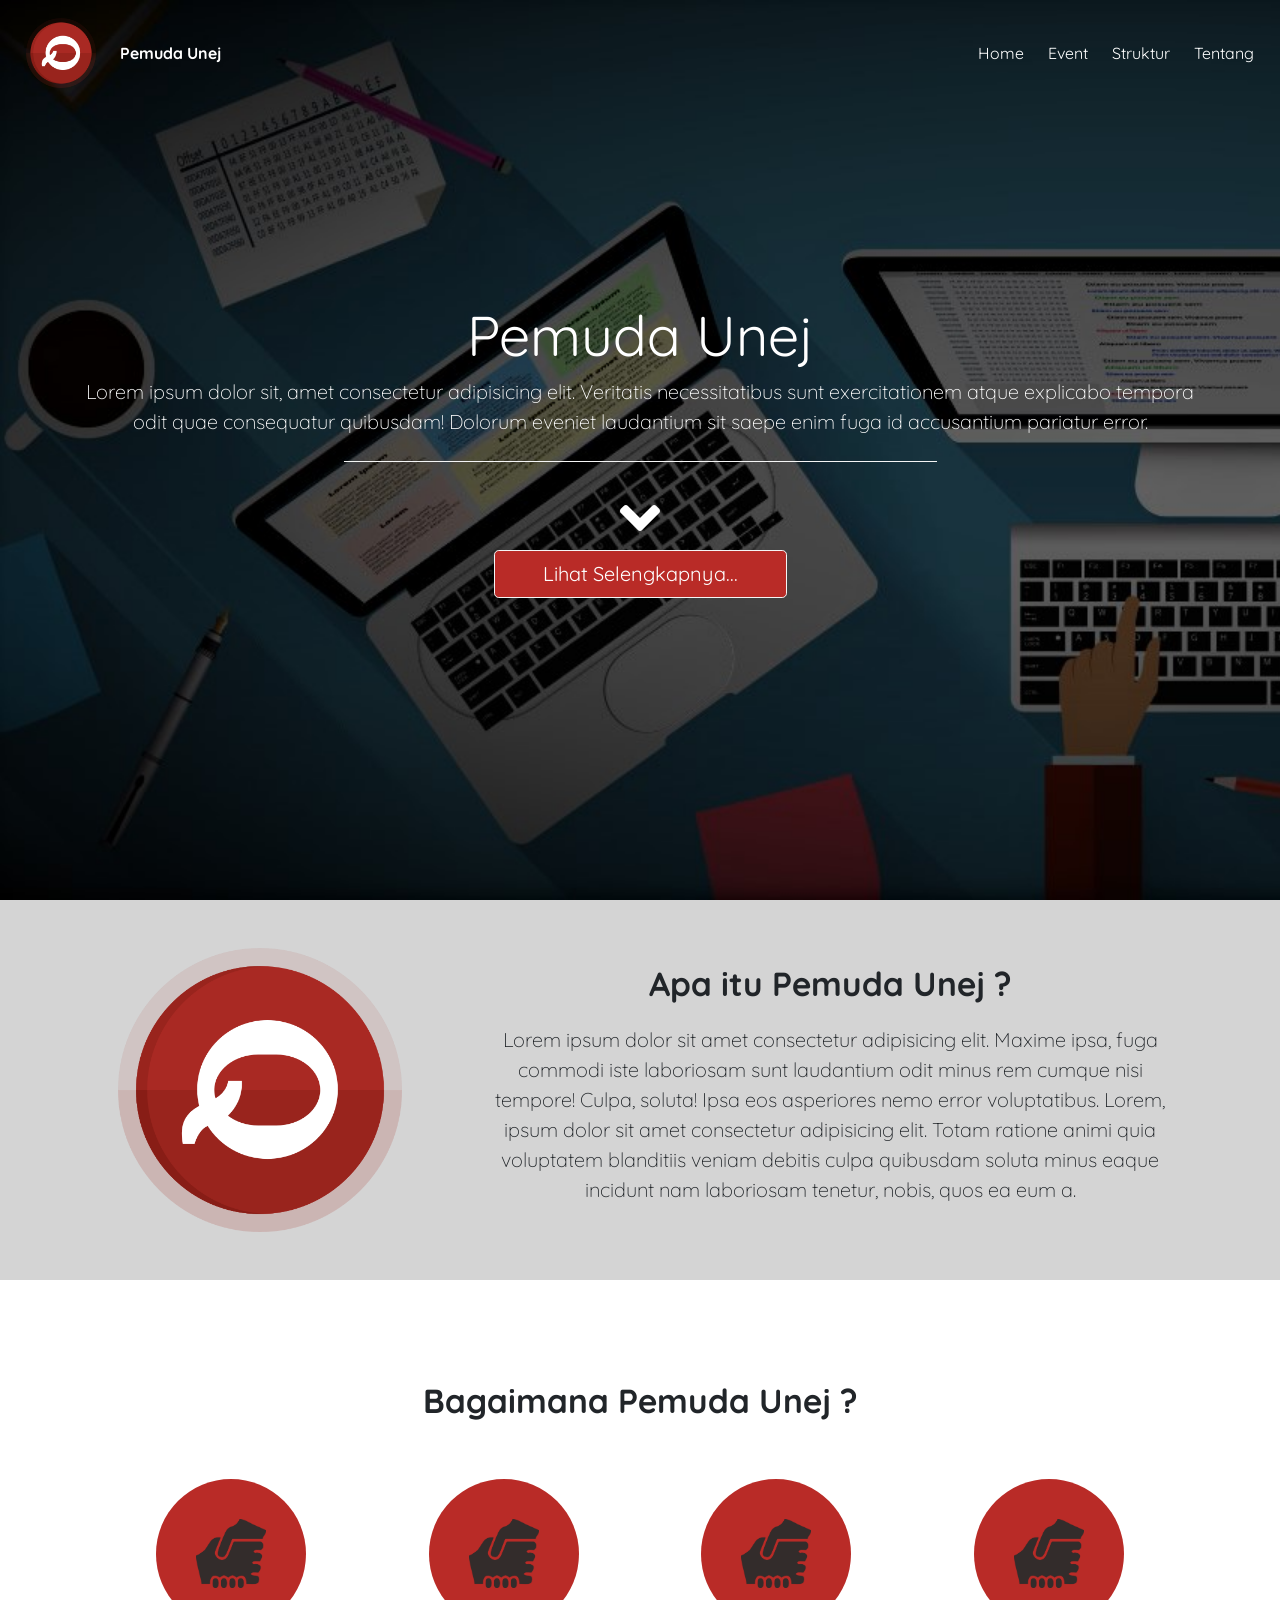
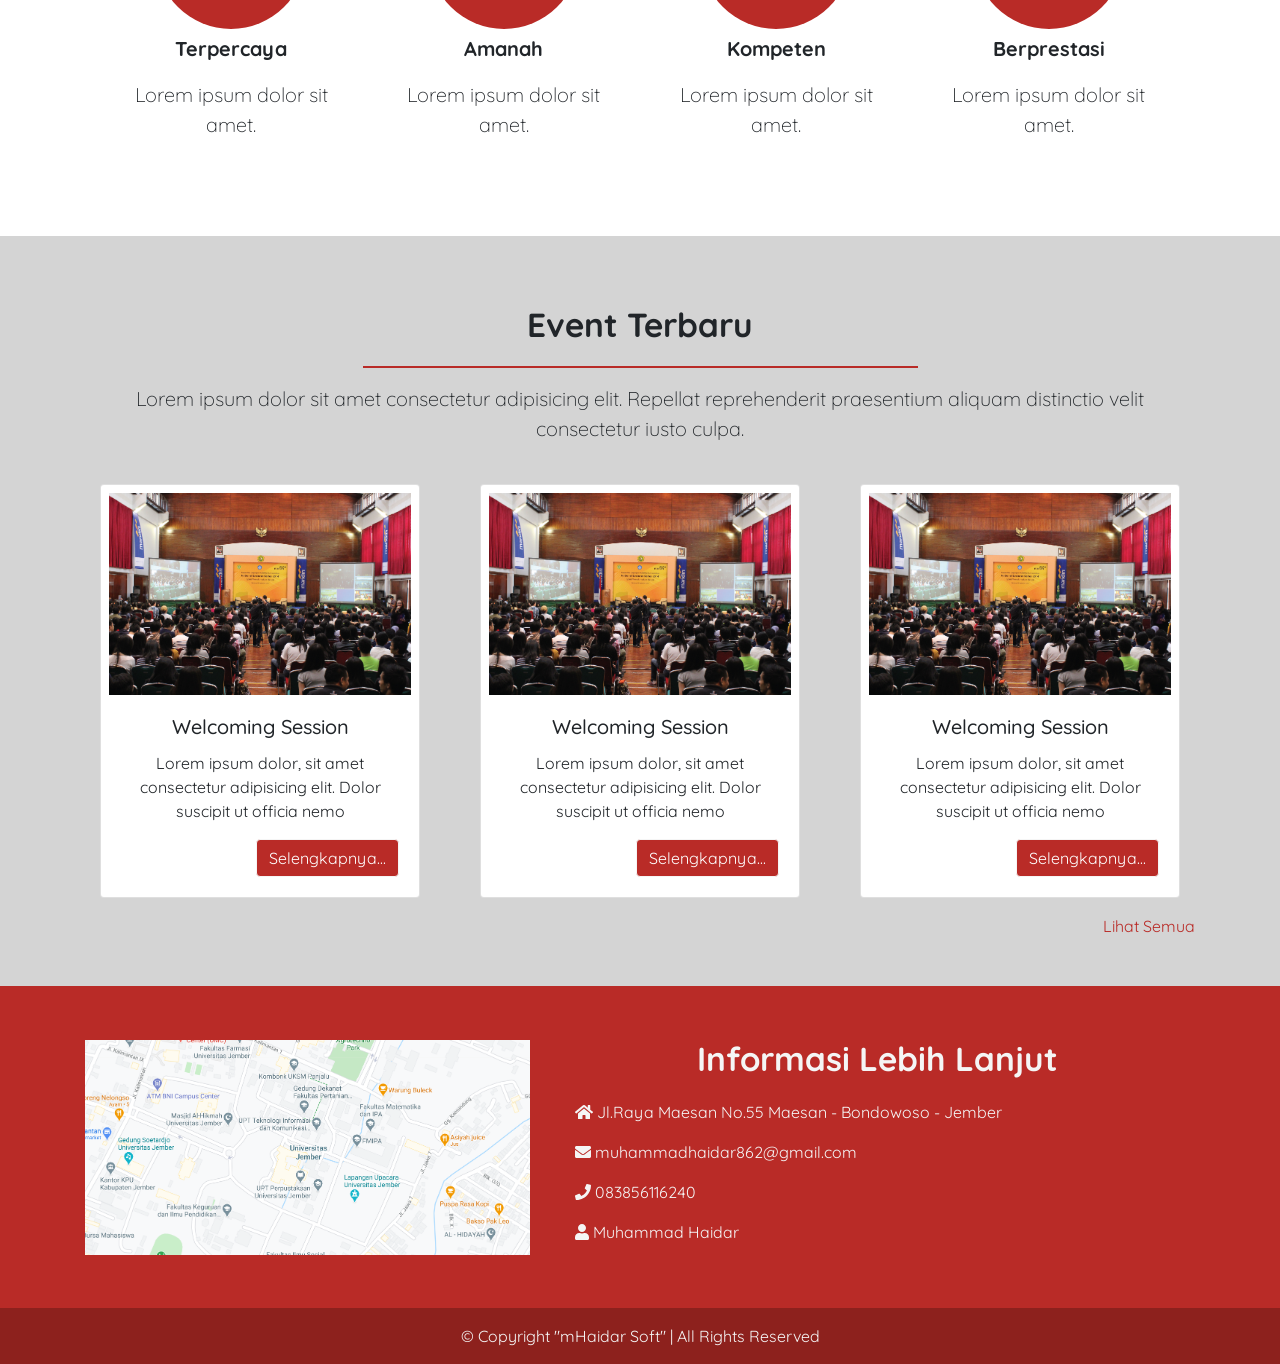
<file: index.html>
<!DOCTYPE html>
<html lang="en">
<head>
    <meta charset="UTF-8">
    <meta name="viewport" content="width=device-width, initial-scale=1.0">
    <title>Pemuda Unej</title>
    <link rel="stylesheet" href="https://stackpath.bootstrapcdn.com/bootstrap/4.5.2/css/bootstrap.min.css">

    <link rel="stylesheet" type="text/css" href="asset/css/style.css">
    <!-- <link rel="stylesheet" href="vendor/bootstrap/css/bootstrap.min.css"> -->

    <link rel="stylesheet" type="text/css" href="vendor/font-awesome/css/all.css">
    <link rel="stylesheet" type="text/css" href="vendor/owl-carousel/assets/owl.carousel.min.css">
    <link rel="stylesheet" type="text/css" href="vendor/owl-carousel/assets/owl.theme.default.min.css">


    <link rel="shortcut icon" href="asset/img/logo.png" type="image/x-icon">
</head>
<body>
    <nav class="navbar navbar-light nv">
		<div class="left-nav">
			<a href="index.html"><li><img src="asset/img/logo.png" class="logo-nav"></li></a>
			<a href="index.html"><li><strong>Pemuda Unej</strong></li></a>
		</div>
		
		<div class="right-nav">
			<a href="index.html"><li>Home</li></a>
			<a href="event.html"><li>Event</li></a>
			<a href="struktur.html"><li>Struktur</li></a>
			<a href="tentang.html"><li>Tentang</li></a>
		</div>

		<div class="responsive-nav">
			<a><li class="nav-open" style="cursor: pointer;">&#9776;</li></a>
		</div>
	</nav>

    <section class="jSec-jumbotron">
        <div class="jumbotron row align-items-center justify-content-center text-center vh-100 m-0 hJumbo-custom">
            <div class="col-md-12">
                <h1 class="display-4"><strong>Pemuda Unej</strong></h1>
                <p class="lead container hLead-custom">Lorem ipsum dolor sit, amet consectetur adipisicing elit. Veritatis necessitatibus sunt exercitationem atque explicabo tempora odit quae consequatur quibusdam! Dolorum eveniet laudantium sit saepe enim fuga id accusantium pariatur error.</p>
                <hr class="my-4 w-50 h-hrCustomColorFirst">
                <div class="w-10">
                    <div class="h-bounce"><i class="fa fa-angle-down fa-4x"></i></div>
                </div>
                <div class="btn hBtn-custom btn-lg px-5" id="go-down" role="button">Lihat Selengkapnya...</div>
            </div>
        </div>
    </section>

    <section class="hSec-third" id="target-down">
        <div class="container">
            <div class="row align-items-center justify-content-center text-center">
                <div class="col-md-4 p-5 hCol-resp">
                    <img src="asset/img/logo.png" alt="Logo Pemuda Unej" class="hImg-custom">
                </div>
                <div class="col-md-8 hCol-resp">
                    <div class="col-md-12">
                        <p class="hTitle-custom">Apa itu Pemuda Unej ?</p>
                    </div>
                    <div class="col-md-12">
                        <p class="lead hLead-custom">
                            Lorem ipsum dolor sit amet consectetur adipisicing elit. Maxime ipsa, fuga commodi iste laboriosam sunt laudantium odit minus rem cumque nisi tempore! Culpa, soluta! Ipsa eos asperiores nemo error voluptatibus.
                            Lorem, ipsum dolor sit amet consectetur adipisicing elit. Totam ratione animi quia voluptatem blanditiis veniam debitis culpa quibusdam soluta minus eaque incidunt nam laboriosam tenetur, nobis, quos ea eum a.
                        </p>
                    </div>
                </div>
            </div>
        </div>
    </section>

    <section class="hSec-fourth p-5">
        <div class="container">
            <div class="row align-items-center justify-content-center text-center">
                <div class="col-md-12 hCol-resp">
                    <div class="col-md-12">
                        <p class="hTitle-custom my-5">Bagaimana Pemuda Unej ?</p>
                    </div>
                    <div class="col-md-12">
                        <div class="owl-carousel owl-theme my-5">
                            <div class="row align-items-center justify-content-center item">
                                <div class="hImg-container-custom mx-5">
                                    <img src="asset/img/icon/terpercaya.png" alt="icon" class="hImg-custom">
                                </div>
                                <p class="hTitle-content-custom mx-5">Terpercaya</p>
                                <span class="lead mx-4">
                                    Lorem ipsum dolor sit amet.
                                </span>
                            </div>
                            <div class="row align-items-center justify-content-center item">
                                <div class="hImg-container-custom mx-5">
                                    <img src="asset/img/icon/terpercaya.png" alt="icon" class="hImg-custom">
                                </div>
                                <p class="hTitle-content-custom mx-5">Amanah</p>
                                <span class="lead mx-4">
                                    Lorem ipsum dolor sit amet.
                                </span>
                            </div>
                            <div class="row align-items-center justify-content-center item">
                                <div class="hImg-container-custom mx-5">
                                    <img src="asset/img/icon/terpercaya.png" alt="icon" class="hImg-custom">
                                </div>
                                <p class="hTitle-content-custom mx-5">Kompeten</p>
                                <span class="lead mx-4">
                                    Lorem ipsum dolor sit amet.
                                </span>
                            </div>
                            <div class="row align-items-center justify-content-center item">
                                <div class="hImg-container-custom mx-5">
                                    <img src="asset/img/icon/terpercaya.png" alt="icon" class="hImg-custom">
                                </div>
                                <p class="hTitle-content-custom mx-5">Berprestasi</p>
                                <span class="lead mx-4">
                                    Lorem ipsum dolor sit amet.
                                </span>
                            </div>
                        </div>
                    </div>
                </div>
            </div>
        </div>
    </section>

    <section class="hSec-third py-5">
        <div class="container">
            <div class="row align-items-center justify-content-center">
                <div class="col-md-12 text-center my-3">
                    <p class="hTitle-custom">Event Terbaru</p>
                    <hr class="h-hrCustomColorSecond w-50">
                    <p class="lead">Lorem ipsum dolor sit amet consectetur adipisicing elit. Repellat reprehenderit praesentium aliquam distinctio velit consectetur iusto culpa.</p>
                </div>
                <div class="col-md-4 p-2">
                    <div class="card m-auto" style="width: 20rem;">
                        <img src="asset/img/seminar.jpg" class="card-img-top pt-2 px-2" alt="...">
                        <div class="card-body">
                          <h5 class="card-title text-center">Welcoming Session</h5>
                          <p class="card-text text-center">Lorem ipsum dolor, sit amet consectetur adipisicing elit. Dolor suscipit ut officia nemo</p>
                          <a href="#" class="btn hBtn-custom float-right">Selengkapnya...</a>
                        </div>
                    </div>
                </div>
                <div class="col-md-4 p-2">
                    <div class="card m-auto" style="width: 20rem;">
                        <img src="asset/img/seminar.jpg" class="card-img-top pt-2 px-2" alt="...">
                        <div class="card-body">
                          <h5 class="card-title text-center">Welcoming Session</h5>
                          <p class="card-text text-center">Lorem ipsum dolor, sit amet consectetur adipisicing elit. Dolor suscipit ut officia nemo</p>
                          <a href="#" class="btn hBtn-custom float-right">Selengkapnya...</a>
                        </div>
                    </div>
                </div>
                <div class="col-md-4 p-2">
                    <div class="card m-auto" style="width: 20rem;">
                        <img src="asset/img/seminar.jpg" class="card-img-top pt-2 px-2" alt="...">
                        <div class="card-body">
                          <h5 class="card-title text-center">Welcoming Session</h5>
                          <p class="card-text text-center">Lorem ipsum dolor, sit amet consectetur adipisicing elit. Dolor suscipit ut officia nemo</p>
                          <a href="#" class="btn hBtn-custom float-right">Selengkapnya...</a>
                        </div>
                    </div>
                </div>
                <div class="col-md-12 text-right mt-2">
                    <a href="#" class="hText-custom-first">Lihat Semua</a>
                </div>
            </div>
        </div>
    </section>

    <section class="hSec-first py-5">
        <div class="container">
            <div class="row align-items-center justify-content-center">
                <div class="col-md-5">
                    <img src="asset/img/maps.png" alt="maps" class="w-100">
                </div>
                <div class="col-md-7" style="color: whitesmoke;">
                    <div class="col-md-12 text-center">
                        <p class="hTitle-custom">Informasi Lebih Lanjut</p>
                    </div>
                    <div class="col-md-12">
                        <p class="m-0 p-0 mb-3"><i class="fa fa-home"></i>&nbsp;Jl.Raya Maesan No.55 Maesan - Bondowoso - Jember</p>
                        <p class="m-0 p-0 mb-3"><i class="fa fa-envelope"></i>&nbsp;muhammadhaidar862@gmail.com</p>
                        <p class="m-0 p-0 mb-3"><i class="fa fa-phone"></i>&nbsp;083856116240</p>
                        <p class="m-0 p-0 mb-3"><i class="fa fa-user"></i>&nbsp;Muhammad Haidar</p>
                    </div>
                </div>
            </div>
        </div>
    </section>

    <section class="hSec-second">
        <div class="container">
            <div class="row text-center">
                <div class="col-md-12 py-3" style="color: whitesmoke;">
                    <span>&copy; Copyright "mHaidar Soft" | All Rights Reserved</span>
                </div>
            </div>
        </div>
    </section>

    <script src="vendor/js/jquery-3.3.1.min.js"></script>
    
    <script src="https://cdn.jsdelivr.net/npm/popper.js@1.16.1/dist/umd/popper.min.js"></script>
    <script src="https://stackpath.bootstrapcdn.com/bootstrap/4.5.2/js/bootstrap.min.js"></script>
    
    <script src="vendor/owl-carousel/owl.carousel.min.js"></script>
    <script type="text/javascript" src="vendor/font-awesome/js/all.js"></script>
    <script type="text/javascript" src="asset/js/style.js"></script>
    <!-- <script type="text/javascript" src="vendor/bootstrap/js/bootstrap.min.js"></script> -->
</body>
</html>
</file>
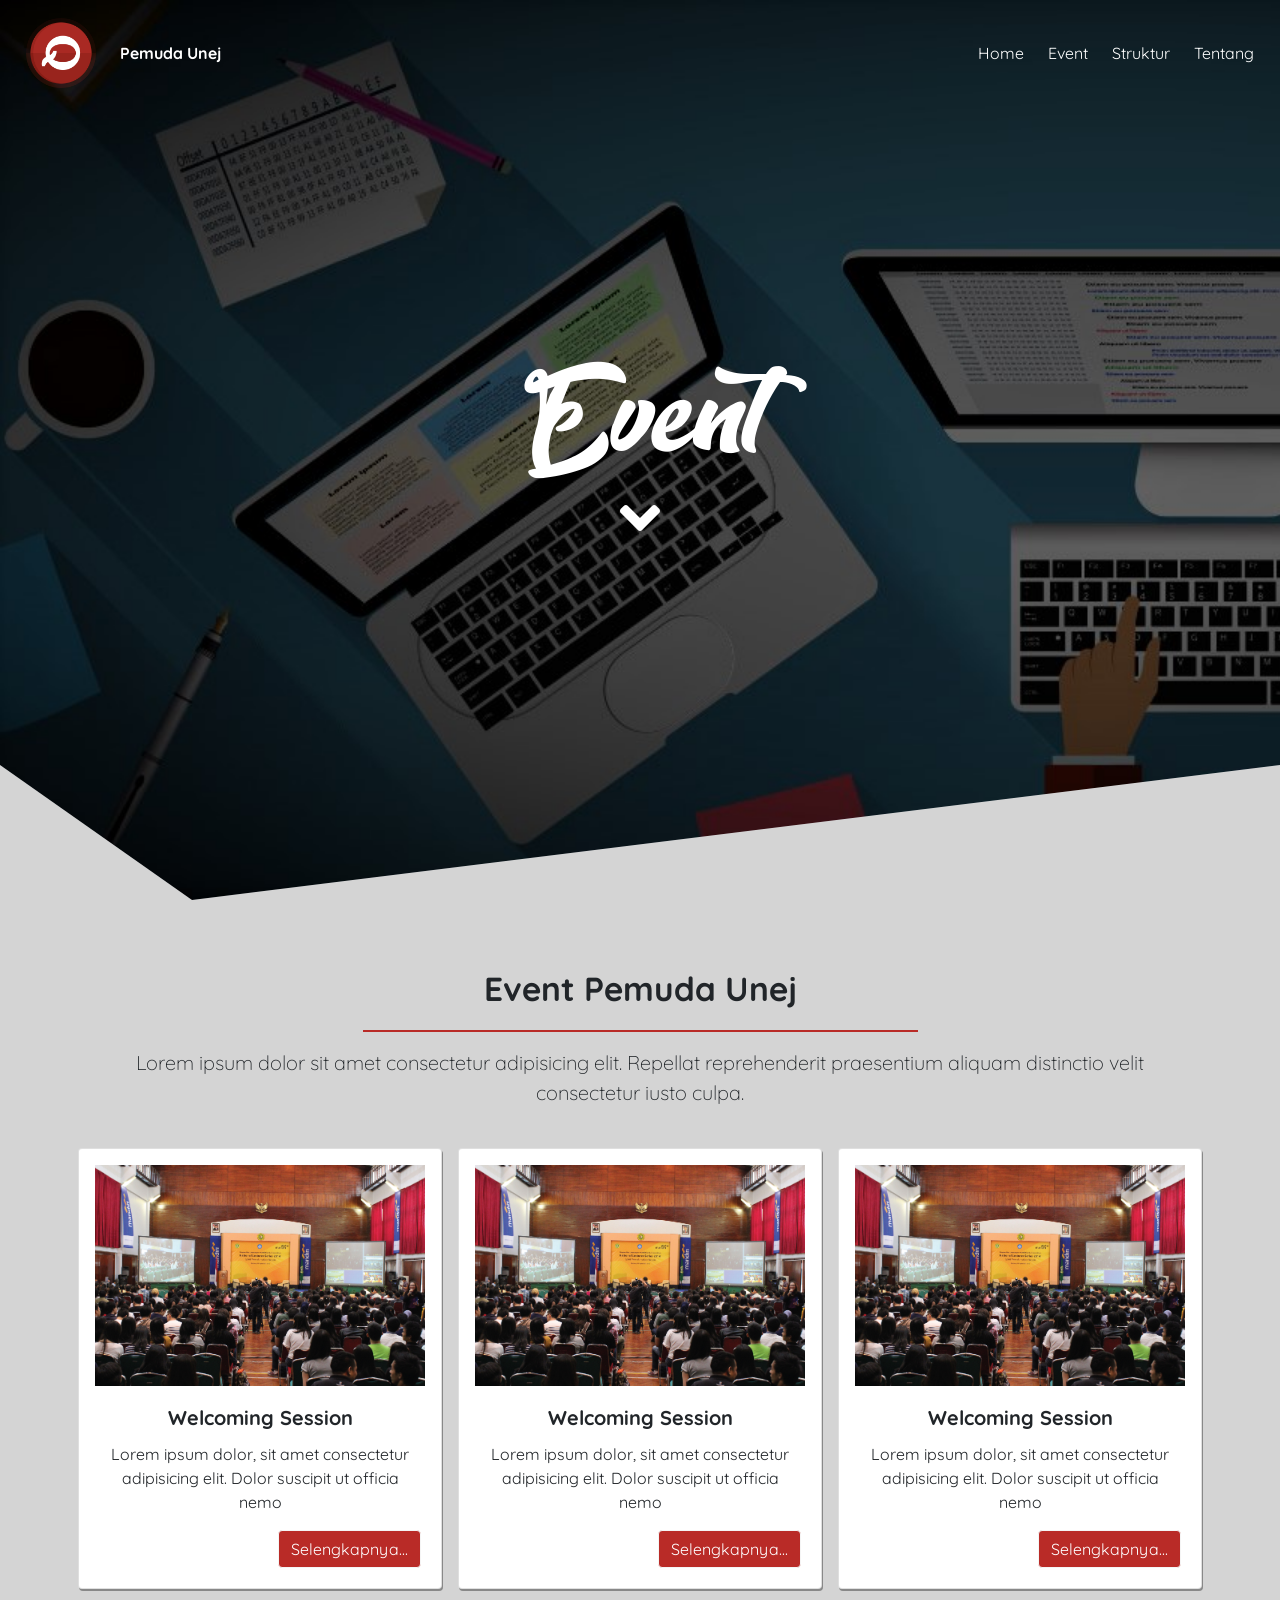
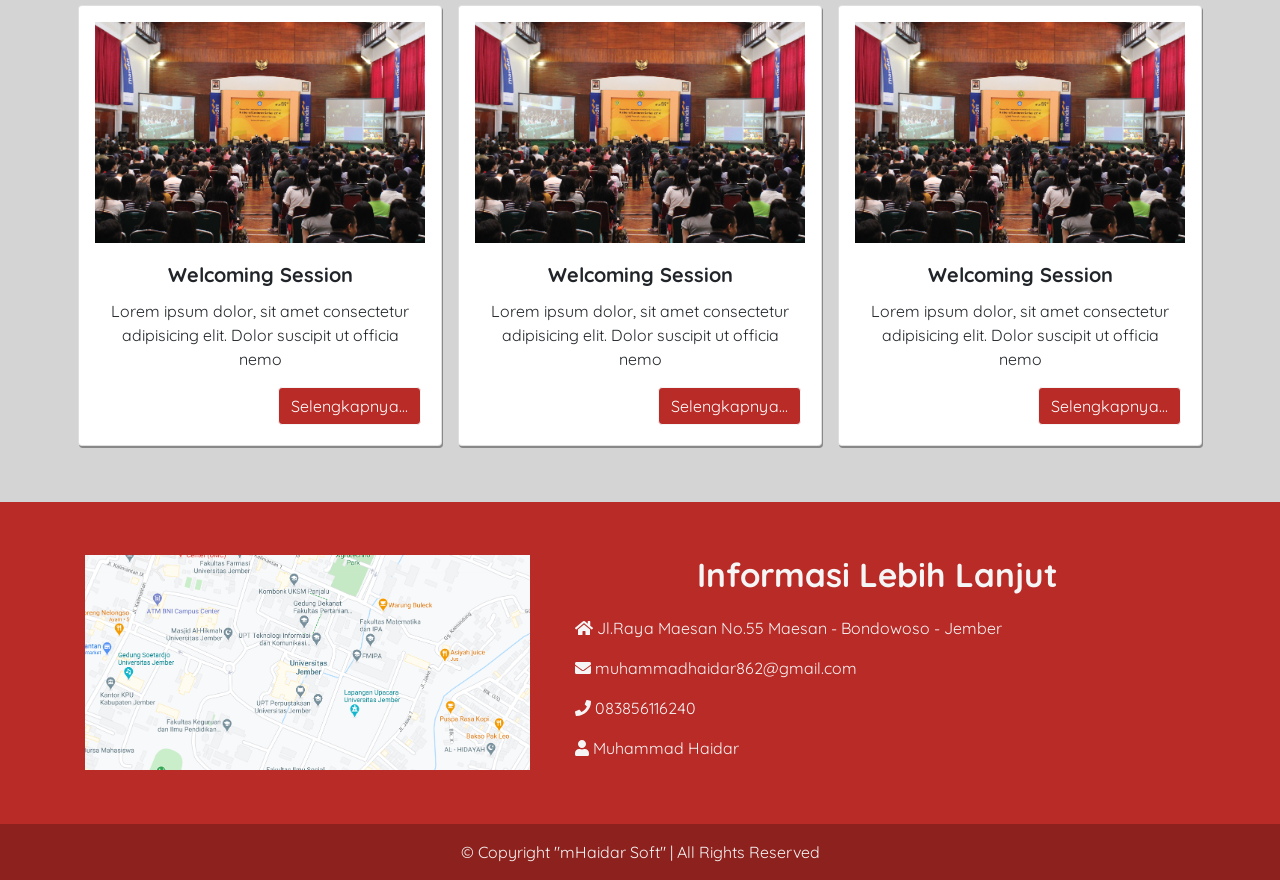
<file: event.html>
<!DOCTYPE html>
<html lang="en">
<head>
    <meta charset="UTF-8">
    <meta name="viewport" content="width=device-width, initial-scale=1.0">
    <title>Pemuda Unej | Event</title>
    <link rel="stylesheet" href="https://stackpath.bootstrapcdn.com/bootstrap/4.5.2/css/bootstrap.min.css">

    <link rel="stylesheet" type="text/css" href="asset/css/style.css">
    <link rel="stylesheet" type="text/css" href="vendor/font-awesome/css/all.css">
    <link rel="stylesheet" type="text/css" href="vendor/owl-carousel/assets/owl.carousel.min.css">
    <link rel="stylesheet" type="text/css" href="vendor/owl-carousel/assets/owl.theme.default.min.css">


    <link rel="shortcut icon" href="asset/img/logo.png" type="image/x-icon">
</head>
<body>
    <nav class="navbar navbar-light nv">
		<div class="left-nav">
			<a href="index.html"><li><img src="asset/img/logo.png" class="logo-nav"></li></a>
			<a href="index.html"><li><strong>Pemuda Unej</strong></li></a>
		</div>
		
		<div class="right-nav">
			<a href="index.html"><li>Home</li></a>
			<a href="event.html"><li>Event</li></a>
			<a href="struktur.html"><li>Struktur</li></a>
			<a href="tentang.html"><li>Tentang</li></a>
		</div>

		<div class="responsive-nav">
			<a><li class="nav-open" style="cursor: pointer;">&#9776;</li></a>
		</div>
	</nav>

    <section class="jSec-jumbotron hCustom-clip-first">
        <div class="jumbotron row align-items-center justify-content-center text-center vh-100 m-0 hJumbo-custom">
            <div class="col-md-12">
                <h1 class="display-4 custom-dope"><strong>Event</strong></h1>
                <div class="w-10">
                    <div class="h-bounce"><i class="fa fa-angle-down fa-4x"></i></div>
                </div>
            </div>
        </div>
    </section>

    <section class="hSec-third py-5">
        <div class="container">
            <div class="row align-items-center justify-content-center">
                <div class="col-md-12 text-center my-3">
                    <p class="hTitle-custom">Event Pemuda Unej</p>
                    <hr class="h-hrCustomColorSecond w-50">
                    <p class="lead">Lorem ipsum dolor sit amet consectetur adipisicing elit. Repellat reprehenderit praesentium aliquam distinctio velit consectetur iusto culpa.</p>
                </div>
                <div class="col-md-4 p-2 hCustom-card">
                    <div class="card m-auto hCustom-shadow">
                        <img src="asset/img/seminar.jpg" class="card-img-top pt-3 px-3" alt="...">
                        <div class="card-body">
                          <h5 class="card-title text-center"><strong>Welcoming Session</strong></h5>
                          <p class="card-text text-center">Lorem ipsum dolor, sit amet consectetur adipisicing elit. Dolor suscipit ut officia nemo</p>
                          <a href="#" class="btn hBtn-custom float-right">Selengkapnya...</a>
                        </div>
                    </div>
                </div>
                <div class="col-md-4 p-2 hCustom-card">
                    <div class="card m-auto hCustom-shadow">
                        <img src="asset/img/seminar.jpg" class="card-img-top pt-3 px-3" alt="...">
                        <div class="card-body">
                          <h5 class="card-title text-center"><strong>Welcoming Session</strong></h5>
                          <p class="card-text text-center">Lorem ipsum dolor, sit amet consectetur adipisicing elit. Dolor suscipit ut officia nemo</p>
                          <a href="#" class="btn hBtn-custom float-right">Selengkapnya...</a>
                        </div>
                    </div>
                </div>
                <div class="col-md-4 p-2 hCustom-card">
                    <div class="card m-auto hCustom-shadow">
                        <img src="asset/img/seminar.jpg" class="card-img-top pt-3 px-3" alt="...">
                        <div class="card-body">
                          <h5 class="card-title text-center"><strong>Welcoming Session</strong></h5>
                          <p class="card-text text-center">Lorem ipsum dolor, sit amet consectetur adipisicing elit. Dolor suscipit ut officia nemo</p>
                          <a href="#" class="btn hBtn-custom float-right">Selengkapnya...</a>
                        </div>
                    </div>
                </div>
                <div class="col-md-4 p-2 hCustom-card">
                    <div class="card m-auto hCustom-shadow">
                        <img src="asset/img/seminar.jpg" class="card-img-top pt-3 px-3" alt="...">
                        <div class="card-body">
                          <h5 class="card-title text-center"><strong>Welcoming Session</strong></h5>
                          <p class="card-text text-center">Lorem ipsum dolor, sit amet consectetur adipisicing elit. Dolor suscipit ut officia nemo</p>
                          <a href="#" class="btn hBtn-custom float-right">Selengkapnya...</a>
                        </div>
                    </div>
                </div>
                <div class="col-md-4 p-2 hCustom-card">
                    <div class="card m-auto hCustom-shadow">
                        <img src="asset/img/seminar.jpg" class="card-img-top pt-3 px-3" alt="...">
                        <div class="card-body">
                          <h5 class="card-title text-center"><strong>Welcoming Session</strong></h5>
                          <p class="card-text text-center">Lorem ipsum dolor, sit amet consectetur adipisicing elit. Dolor suscipit ut officia nemo</p>
                          <a href="#" class="btn hBtn-custom float-right">Selengkapnya...</a>
                        </div>
                    </div>
                </div>
                <div class="col-md-4 p-2 hCustom-card">
                    <div class="card m-auto hCustom-shadow">
                        <img src="asset/img/seminar.jpg" class="card-img-top pt-3 px-3" alt="...">
                        <div class="card-body">
                          <h5 class="card-title text-center"><strong>Welcoming Session</strong></h5>
                          <p class="card-text text-center">Lorem ipsum dolor, sit amet consectetur adipisicing elit. Dolor suscipit ut officia nemo</p>
                          <a href="#" class="btn hBtn-custom float-right">Selengkapnya...</a>
                        </div>
                    </div>
                </div>
            </div>
        </div>
    </section>

    <section class="hSec-first py-5">
        <div class="container">
            <div class="row align-items-center justify-content-center">
                <div class="col-md-5">
                    <img src="asset/img/maps.png" alt="maps" class="w-100">
                </div>
                <div class="col-md-7" style="color: whitesmoke;">
                    <div class="col-md-12 text-center">
                        <p class="hTitle-custom">Informasi Lebih Lanjut</p>
                    </div>
                    <div class="col-md-12">
                        <p class="m-0 p-0 mb-3"><i class="fa fa-home"></i>&nbsp;Jl.Raya Maesan No.55 Maesan - Bondowoso - Jember</p>
                        <p class="m-0 p-0 mb-3"><i class="fa fa-envelope"></i>&nbsp;muhammadhaidar862@gmail.com</p>
                        <p class="m-0 p-0 mb-3"><i class="fa fa-phone"></i>&nbsp;083856116240</p>
                        <p class="m-0 p-0 mb-3"><i class="fa fa-user"></i>&nbsp;Muhammad Haidar</p>
                    </div>
                </div>
            </div>
        </div>
    </section>

    <section class="hSec-second">
        <div class="container">
            <div class="row text-center">
                <div class="col-md-12 py-3" style="color: whitesmoke;">
                    <span>&copy; Copyright "mHaidar Soft" | All Rights Reserved</span>
                </div>
            </div>
        </div>
    </section>

    <script src="vendor/js/jquery-3.3.1.min.js"></script>

    <script src="https://cdn.jsdelivr.net/npm/popper.js@1.16.1/dist/umd/popper.min.js"></script>
    <script src="https://stackpath.bootstrapcdn.com/bootstrap/4.5.2/js/bootstrap.min.js"></script>

    <script src="vendor/owl-carousel/owl.carousel.min.js"></script>
    <script type="text/javascript" src="vendor/font-awesome/js/all.js"></script>
    <script type="text/javascript" src="asset/js/style.js"></script>
</body>
</html>
</file>
<file: asset/css/style.css>
body{
	font-family: 'Quicksand';
    margin: 0;
    padding: 0;
    background-color: #d4d4d4;
}
@font-face {
	font-family: 'Quicksand';
	src: url('../font/Quicksand.ttf');
}
@font-face {
	font-family: 'Dopestyle';
	src: url('../font/Dopestyle.ttf');
}

/* navbar */
.logo-nav {
	width: 70px;
	height: 70px;
}
.navbar {
	position: fixed;
	width: 100%;
	z-index: 5;
}
.navbar li {
	list-style: none;
	padding: 10px;
	overflow: hidden;
	display: inline-block;
	vertical-align: middle;
}
.navbar a li {
	color: white;
	text-decoration: none;
}
.navbar a:hover {
	text-decoration: none;
}
.responsive-nav {
	display: none;
}
.nav-res {
	background-color: #f9f9f9;
	position: fixed;
	width: 100%;
	height: 100vh;
	z-index: 15;
	transition: .5s;
	margin-top: -5000px;
}
.nav-res ul {
	list-style: none;
	overflow: hidden;
}
.nav-res li {
	padding: 20px;
}
.nav-res a li {
	color: #808080;
	text-align: center;
	font-size: 20px;
}
.nav-res a:hover {
	text-decoration: none;
	cursor: pointer;
}
.nav-res a li:hover {
	background: #4d4d4d;
	color: white;
}

.custom-dope{
    font-family: 'Dopestyle';
    font-size: 80pt;
}
.hCustom-shadow{
    box-shadow: 1px 2px #888888;
}
.hCustom-clip-first{
    clip-path: polygon(50% 0%, 100% 0, 100% 85%, 15% 100%, 0 85%, 0 0);
    transition: .5s;
}


/* Jumbotron */
.hJumbo-custom{
    background-image: url("../img/jumbotron.jpg");
    background-size: cover;
    background-repeat: no-repeat;
    background-attachment: fixed;
    border-radius: 0;
    color: white;
}

/* bounce */
@keyframes h-bounce {
    0%, 20%, 50%, 80%, 100% {
        -moz-transform: translateY(0);
        -ms-transform: translateY(0);
        -webkit-transform: translateY(0);
        transform: translateY(0);
    }
    40% {
        -moz-transform: translateY(-30px);
        -ms-transform: translateY(-30px);
        -webkit-transform: translateY(-30px);
        transform: translateY(-30px);
    }
    60% {
        -moz-transform: translateY(-15px);
        -ms-transform: translateY(-15px);
        -webkit-transform: translateY(-15px);
        transform: translateY(-15px);
    }
}
.h-bounce {
-moz-animation: h-bounce 2s infinite;
-webkit-animation: h-bounce 2s infinite;
animation: h-bounce 2s infinite;
}

/* section */
.hSec-first{
    background-color: #b92b27;
}
.hSec-second{
    background-color: #8d211d;
}
.hSec-third{
    background-color: #d4d4d4;
}
.hSec-fourth{
    background-color: white;
}

/* ============================ */
.h-hrCustomColorFirst{
    border-top: 1px solid whitesmoke;
}
.h-hrCustomColorSecond{
    border-top: 2px solid #b92b27;
}

.hBtn-custom{
    color: white;
    background-color: #b92b27;
    border: 1px solid whitesmoke;
}
.hBtn-custom:hover{
    background-color: #8d211d;
    color: white;
}
.hImg-custom{
    width: 100%;
}
.hTitle-custom{
    font-weight: bold;
    font-size: 25pt;
}
.hImg-container-custom{
    margin: 5px;
    padding: 40px;
    background-color: #b92b27;
    border-radius: 50%;
    width: 150px;
    height: 150px;
}
.hTitle-content-custom{
    font-size: 15pt;
    font-weight: bold;
}

.border-testing{
    border: 1px solid black;
}

.hText-custom-first{
    text-decoration: none;
    color: #b92b27;
}
.hText-custom-first:hover{
    color: #8d211d;
    text-decoration: underline;
}


/* Responsive */
@media only screen and (max-width: 800px) {
	.responsive-nav {
		display: block;
    }
    .hCol-resp{
        margin: 0;
    }
	.right-nav {
		display: none;
    }
    .hImg-custom{
        margin: 0;
        width: 60%;
    }
    .hTitle-custom{
        font-size: 18pt;
    }
    .hLead-custom{
        font-size: 13pt;
    }
    .hCustom-clip-first{
        clip-path: polygon(50% 0%, 100% 0, 100% 85%, 50% 100%, 0 85%, 0 0);
        transition: .5s;
    }
    .hCustom-card{
        width: 20rem;
    }
}
</file>
